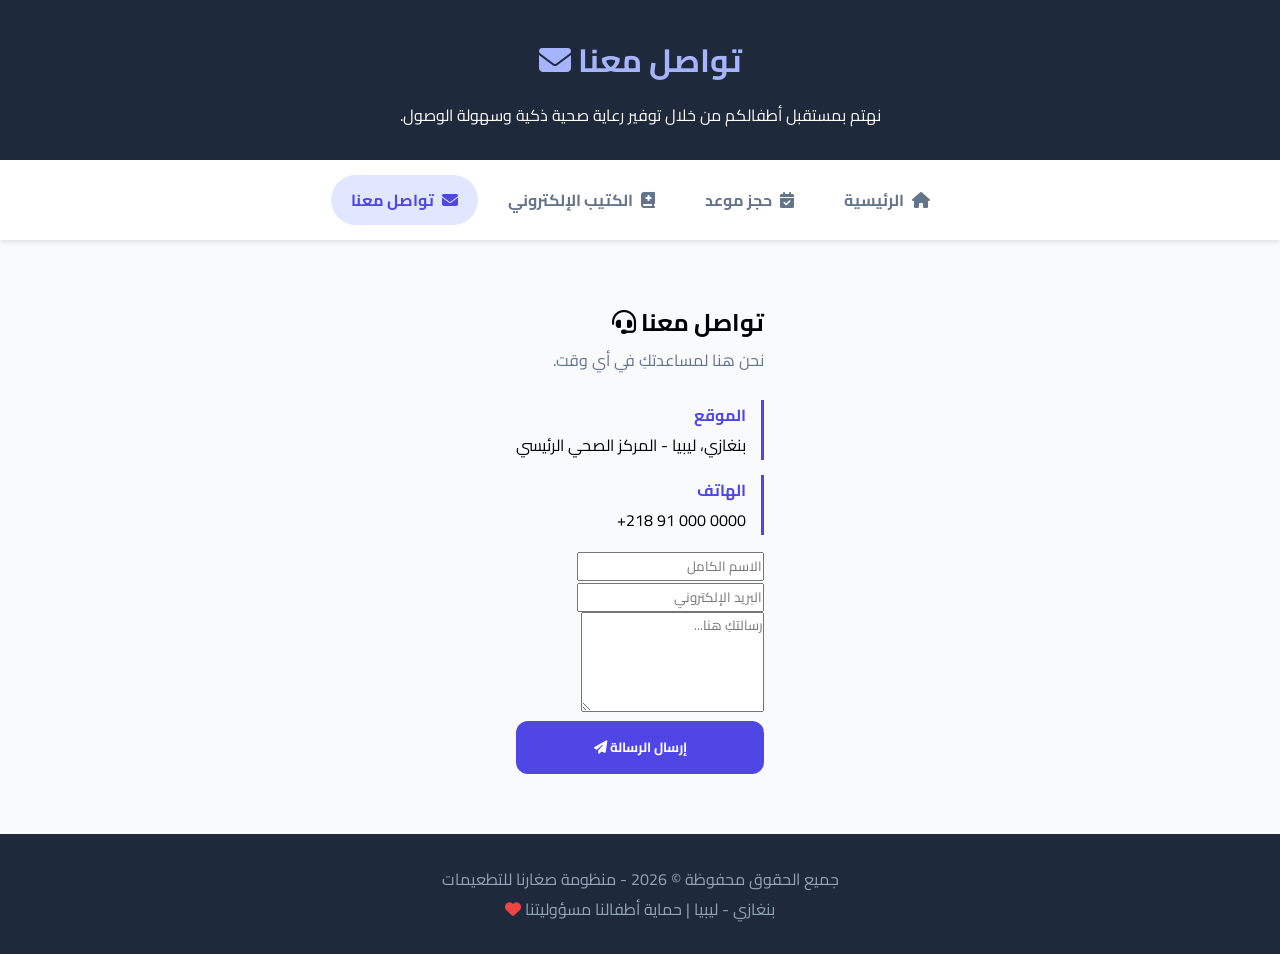
<file: contact.html>
<!DOCTYPE html>
<html lang="ar" dir="rtl">
<head>
    <meta charset="UTF-8">
    <meta name="viewport" content="width=device-width, initial-scale=1.0">
    <title>تواصل معنا - منظومة التطعيمات</title>
    <link rel="stylesheet" href="https://cdnjs.cloudflare.com/ajax/libs/font-awesome/6.4.0/css/all.min.css">
    <link rel="stylesheet" href="style.css">
    <style>
        .card { max-width: 550px !important; margin: 20px auto; }
        .contact-item { text-align: right; margin-bottom: 15px; padding-right: 15px; border-right: 3px solid var(--primary); }
    </style>
</head>
<body>
    <div class="top-header">
        <h1>تواصل معنا <i class="fa-solid fa-envelope"></i></h1>
        <p>نهتم بمستقبل أطفالكم من خلال توفير رعاية صحية ذكية وسهولة الوصول.</p>
    </div>

    <nav>
        <a href="index.html"><i class="fa-solid fa-house"></i> الرئيسية</a>
        <a href="booking.html"><i class="fa-solid fa-calendar-check"></i> حجز موعد</a>
        <a href="dashboard.html"><i class="fa-solid fa-book-medical"></i> الكتيب الإلكتروني</a>
        <a href="contact.html" class="active"><i class="fa-solid fa-envelope"></i> تواصل معنا</a>
    </nav>

    <div class="container">
        <div class="card">
            <h2>تواصل معنا <i class="fa-solid fa-headset"></i></h2>
            <p style="color: #64748b; margin-bottom: 25px;">نحن هنا لمساعدتكِ في أي وقت.</p>

            <div class="contact-item">
                <h3 style="color: var(--primary); font-size: 1rem;">الموقع</h3>
                <p>بنغازي، ليبيا - المركز الصحي الرئيسي</p>
            </div>
            <div class="contact-item">
                <h3 style="color: var(--primary); font-size: 1rem;">الهاتف</h3>
                <p dir="ltr">+218 91 000 0000</p>
            </div>

            <form id="contactForm">
                <div class="form-group"><input type="text" placeholder="الاسم الكامل" required></div>
                <div class="form-group"><input type="email" placeholder="البريد الإلكتروني" required></div>
                <div class="form-group"><textarea placeholder="رسالتكِ هنا..." style="height: 100px;"></textarea></div>
                <button type="submit" class="btn">إرسال الرسالة <i class="fa-solid fa-paper-plane"></i></button>
            </form>
        </div>
    </div>

    <footer>
        <p>جميع الحقوق محفوظة &copy; 2026 - منظومة صغارنا للتطعيمات</p>
        <p>بنغازي - ليبيا | حماية أطفالنا مسؤوليتنا <i class="fa-solid fa-heart" style="color:#ef4444;"></i></p>
    </footer>
    <script src="script.js"></script>
</body>
</html>
</file>
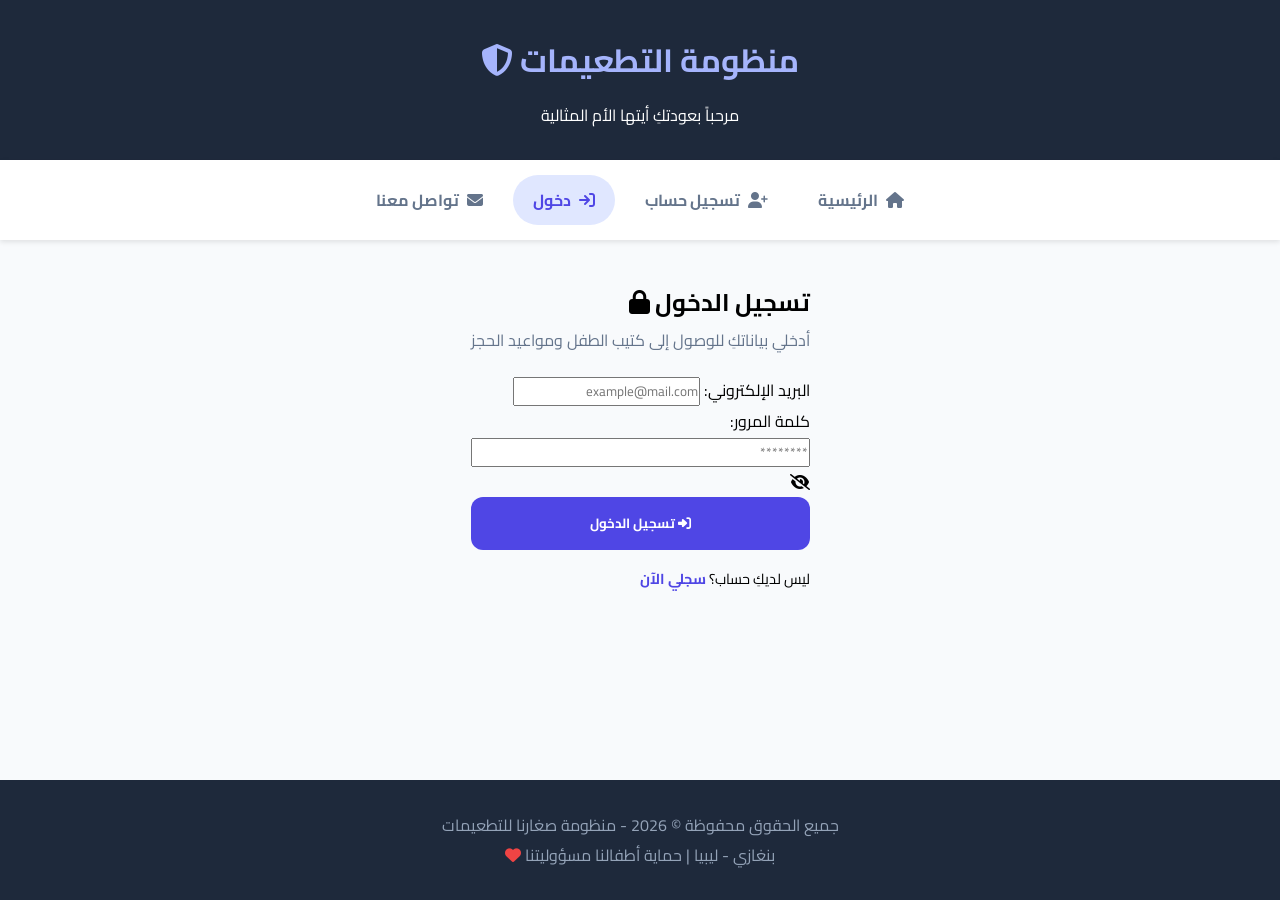
<file: login.html>
<!DOCTYPE html>
<html lang="ar" dir="rtl">
<head>
    <meta charset="UTF-8">
    <title>دخول - منظومة التطعيمات</title>
    <link rel="stylesheet" href="https://cdnjs.cloudflare.com/ajax/libs/font-awesome/6.4.0/css/all.min.css">
    <link rel="stylesheet" href="style.css">
</head>
<body>
    <div class="top-header">
        <h1>منظومة التطعيمات <i class="fa-solid fa-shield-halved"></i></h1>
        <p>مرحباً بعودتكِ أيتها الأم المثالية</p>
    </div>
    
    <nav>
        <a href="index.html"><i class="fa-solid fa-house"></i> الرئيسية</a>
        <a href="register.html"><i class="fa-solid fa-user-plus"></i> تسجيل حساب</a>
        <a href="login.html" class="active"><i class="fa-solid fa-arrow-right-to-bracket"></i> دخول</a>
        <a href="contact.html"><i class="fa-solid fa-envelope"></i> تواصل معنا</a>
    </nav>

    <div class="container">
        <div class="card">
            <h2>تسجيل الدخول <i class="fa-solid fa-lock"></i></h2>
            <p style="margin-bottom: 20px; color: #64748b;">أدخلي بياناتكِ للوصول إلى كتيب الطفل ومواعيد الحجز</p>
            
            <form id="loginForm">
                <div class="form-group">
                    <label>البريد الإلكتروني:</label>
                    <input type="email" id="loginEmail" placeholder="example@mail.com" required>
                </div>

                <div class="form-group">
                    <label>كلمة المرور:</label>
                    <div class="password-wrapper">
                        <input type="password" id="loginPassword" placeholder="********" required>
                        <i class="fa-solid fa-eye-slash toggle-password" onclick="togglePassword('loginPassword', this)"></i>
                    </div>
                </div>

                <button type="submit" class="btn">
                    <i class="fa-solid fa-right-to-bracket"></i> تسجيل الدخول
                </button>
            </form>
            
            <p style="margin-top: 15px; font-size: 0.9rem;">
                ليس لديكِ حساب؟ <a href="register.html" style="color: var(--primary); font-weight: bold; text-decoration: none;">سجلي الآن</a>
            </p>
        </div>
    </div>

    <footer>
        <p>جميع الحقوق محفوظة &copy; 2026 - منظومة صغارنا للتطعيمات</p>
        <p>بنغازي - ليبيا | حماية أطفالنا مسؤوليتنا <i class="fa-solid fa-heart" style="color:#ef4444;"></i></p>
    </footer>

    <script src="script.js"></script>
</body>
</html>
</file>
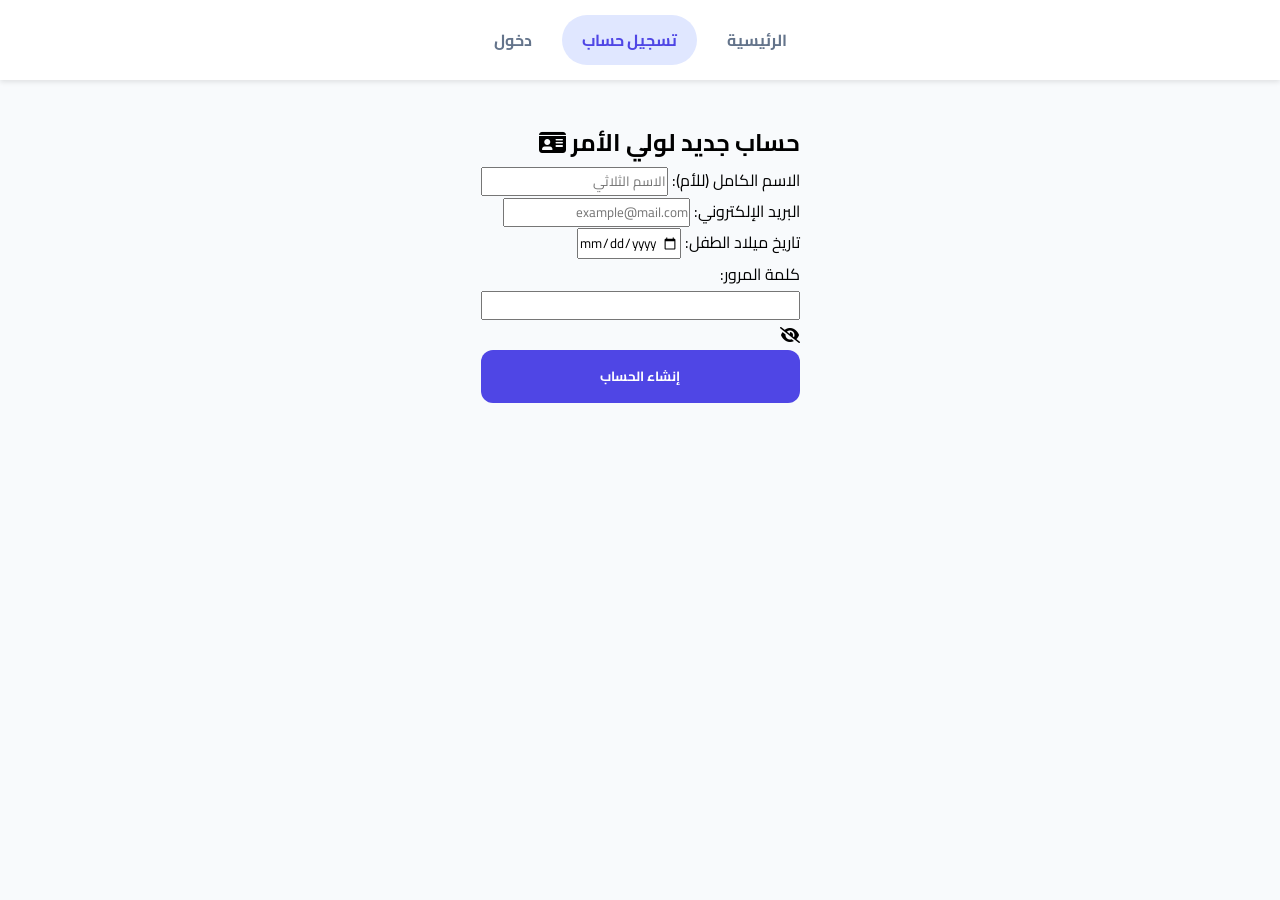
<file: register.html>
<!DOCTYPE html>
<html lang="ar" dir="rtl">
<head>
    <meta charset="UTF-8">
    <title>حساب جديد - منظومة التطعيمات</title>
    <link rel="stylesheet" href="https://cdnjs.cloudflare.com/ajax/libs/font-awesome/6.4.0/css/all.min.css">
    <link rel="stylesheet" href="style.css">
</head>
<body>
    <nav>
        <a href="index.html">الرئيسية</a>
        <a href="register.html" class="active">تسجيل حساب</a>
        <a href="login.html">دخول</a>
    </nav>

    <div class="container">
        <div class="card">
            <h2>حساب جديد لولي الأمر <i class="fa-solid fa-id-card"></i></h2>
            <form id="registerForm">
                <div class="form-group">
                    <label>الاسم الكامل (للأم):</label>
                    <input type="text" id="regName" placeholder="الاسم الثلاثي" required>
                </div>
                <div class="form-group">
                    <label>البريد الإلكتروني:</label>
                    <input type="email" id="regEmail" placeholder="example@mail.com" required>
                </div>
                <div class="form-group">
                    <label>تاريخ ميلاد الطفل:</label>
                    <input type="date" id="dob" required>
                    <small style="color:red; display:none;" id="dateError">خطأ: لا يمكن اختيار تاريخ في المستقبل!</small>
                </div>
                <div class="form-group">
                    <label>كلمة المرور:</label>
                    <div class="password-wrapper">
                        <input type="password" id="regPassword" required>
                        <i class="fa-solid fa-eye-slash toggle-password" onclick="togglePassword('regPassword', this)"></i>
                    </div>
                </div>
                <button type="submit" class="btn">إنشاء الحساب</button>
            </form>
        </div>
    </div>

    <script src="script.js"></script>
    <script>
        // قفل التاريخ فور تحميل الصفحة
        const dobInput = document.getElementById('dob');
        const today = new Date().toISOString().split('T')[0];
        dobInput.setAttribute('max', today);

        document.getElementById('registerForm').addEventListener('submit', (e) => {
            if (dobInput.value > today) {
                e.preventDefault();
                document.getElementById('dateError').style.display = 'block';
            }
        });
    </script>
</body>
</html>
</file>
<file: style.css>
@import url('https://fonts.googleapis.com/css2?family=Cairo:wght@400;600;700;800&display=swap');

:root {
    --primary: #4f46e5;
    --primary-hover: #4338ca;
    --success: #10b981;
    --warning: #f59e0b;
    --danger: #ef4444;
    --dark-bg: #1e293b;
    --bg-color: #f8fafc;
    --text-main: #64748b;
}

/* الإعدادات العامة */
* { box-sizing: border-box; margin: 0; padding: 0; font-family: 'Cairo', sans-serif; }

html, body { 
    width: 100%; 
    min-height: 100vh;
    margin: 0; 
    padding: 0; 
    overflow-x: hidden; 
}

body { 
    background-color: var(--bg-color); 
    direction: rtl; 
    display: flex; 
    flex-direction: column; 
}

/* --- إضافات نظام تسجيل الدخول (العين) --- */
.auth-box {
    background: #ffffff;
    padding: 25px;
    border-radius: 20px;
    margin: 20px auto;
    width: 90%;
    max-width: 450px;
    box-shadow: 0 10px 25px rgba(0, 0, 0, 0.05);
    border: 1px solid #e2e8f0;
    text-align: center;
}

/* لتنسيق أيقونة العين داخل الحقل */
.pass-wrapper {
    position: relative;
    width: 100%;
}

.pass-wrapper i {
    position: absolute;
    left: 15px;
    top: 50%;
    transform: translateY(-50%);
    cursor: pointer;
    color: var(--text-main);
    transition: 0.3s;
}

.pass-wrapper i:hover { color: var(--primary); }

.auth-tabs {
    display: flex;
    gap: 8px;
    margin-bottom: 25px;
    background: #f1f5f9;
    padding: 5px;
    border-radius: 12px;
}

.btn-tab {
    flex: 1;
    padding: 10px;
    border: none;
    background: transparent;
    color: var(--text-main);
    border-radius: 10px;
    cursor: pointer;
    font-weight: 700;
    transition: 0.3s;
}

.btn-tab.active {
    background: white;
    color: var(--primary);
    box-shadow: 0 2px 8px rgba(0,0,0,0.05);
}

.input-style {
    width: 100%;
    padding: 12px 15px;
    margin-bottom: 12px;
    border-radius: 10px;
    border: 1px solid #e2e8f0;
    background: #fdfdfd;
    font-size: 0.95rem;
    transition: 0.3s;
}

.input-style:focus {
    outline: none;
    border-color: var(--primary);
    box-shadow: 0 0 0 3px rgba(79, 70, 229, 0.1);
}

/* الرأس والتنقل */
.top-header { background-color: var(--dark-bg); color: white; padding: 30px 20px; text-align: center; }
.top-header h1 { font-size: 2rem; color: #a5b4fc; margin-bottom: 10px; }

nav { 
    display: flex; 
    justify-content: center; 
    gap: 10px; 
    padding: 15px; 
    background: white; 
    box-shadow: 0 2px 5px rgba(0,0,0,0.1); 
    flex-wrap: wrap; 
    position: sticky; 
    top: 0; 
    z-index: 1000; 
}

nav a { 
    text-decoration: none; 
    color: var(--text-main); 
    font-weight: 700; 
    padding: 10px 20px; 
    border-radius: 50px; 
    transition: 0.3s; 
    display: flex;
    align-items: center;
    gap: 8px;
}
nav a:hover, nav a.active { background: #e0e7ff; color: var(--primary); }

/* الحاوية والكروت */
.container { 
    flex: 1; 
    display: flex; 
    flex-direction: column; 
    align-items: center; 
    padding: 40px 20px; 
    width: 100%; 
}

.child-card { 
    background: #ffffff; 
    border: 1px solid #e2e8f0; 
    padding: 25px; 
    border-radius: 20px; 
    box-shadow: 0 4px 15px rgba(0,0,0,0.05); 
    width: 100%;
    max-width: 800px;
    margin-bottom: 25px;
}

/* حالة الحجز في الكتيب */
.booking-badge {
    background: #f0fdf4;
    border-right: 4px solid var(--success);
    padding: 12px;
    border-radius: 8px;
    margin: 15px 0;
}

/* الجداول */
.table-wrapper {
    width: 100%;
    overflow-x: auto; 
    margin: 15px 0;
    border-radius: 12px;
    border: 1px solid #f1f5f9;
}

table { width: 100%; border-collapse: collapse; min-width: 400px; }
th, td { padding: 12px; border-bottom: 1px solid #f1f5f9; text-align: center; }
th { background-color: #f8fafc; color: var(--dark-bg); font-weight: 800; border-bottom: 2px solid #e2e8f0; }

.status-done { background: #dcfce7; color: #16a34a; padding: 4px 12px; border-radius: 20px; font-weight: bold; font-size: 0.85rem; }
.status-upcoming { background: #f1f5f9; color: #64748b; padding: 4px 12px; border-radius: 20px; font-weight: bold; font-size: 0.85rem; }

/* الأزرار */
.btn { background: var(--primary); color: white; padding: 14px 25px; border-radius: 12px; font-weight: 700; border: none; cursor: pointer; transition: 0.3s; width: 100%; }
.btn:hover { background: var(--primary-hover); transform: translateY(-2px); }
.btn-small { padding: 10px 15px; font-size: 0.9rem; cursor: pointer; border-radius: 8px; border: none; font-weight: bold; transition: 0.2s; }
.btn-danger { background: #fee2e2; color: var(--danger); }
.btn-danger:hover { background: var(--danger); color: white; }
.btn-success { background: var(--success); color: white; }

footer { background: var(--dark-bg); color: #94a3b8; padding: 30px; text-align: center; margin-top: auto; }

/* --- إعدادات الطباعة الرسمية --- */
@media print {
    nav, footer, .top-header, .add-child-section, .no-print, button, .btn, .auth-tabs, .auth-box { 
        display: none !important; 
    }

    body { background: white !important; }
    
    .container { padding: 0 !important; }

    .child-card { 
        display: block !important;
        width: 100% !important;
        border: 1px solid #000 !important; 
        box-shadow: none !important;
        page-break-after: always;
        margin: 0 !important;
        padding: 40px !important;
    }

    .print-header-official {
        display: block !important;
        text-align: center;
        margin-bottom: 30px;
        border-bottom: 2px solid #000;
        padding-bottom: 15px;
    }

    table { border: 1px solid #000 !important; }
    th { background: #eee !important; color: #000 !important; border: 1px solid #000 !important; }
    td { border: 1px solid #000 !important; }
}

.print-header-official { display: none; }

/* تحسينات الجوال */
@media screen and (max-width: 768px) {
    .container { padding: 20px 15px; }
    .top-header h1 { font-size: 1.5rem; }
    nav a { padding: 8px 12px; font-size: 0.8rem; }
}
/* الحاوية تجعل التموضع بالنسبة لها */
.password-wrapper {
    position: relative;
    width: 100%;
}

/* تعديل الحقل لترك مسافة للأيقونة */
.password-wrapper input {
    width: 100%;
    padding-left: 40px; /* مسافة من اليسار لكي لا يغطي النص الأيقونة */
}

/* وضع الأيقونة داخل الحقل */
.toggle-icon {
    position: absolute;
    left: 15px; /* المسافة من جهة اليسار */
    top: 50%;
    transform: translateY(-50%); /* للتوسيط العمودي الدقيق */
    cursor: pointer;
    color: #666;
    z-index: 10;
}

.toggle-icon:hover {
    color: var(--primary); /* يتغير لونها عند مرور الماوس */
}
</file>
